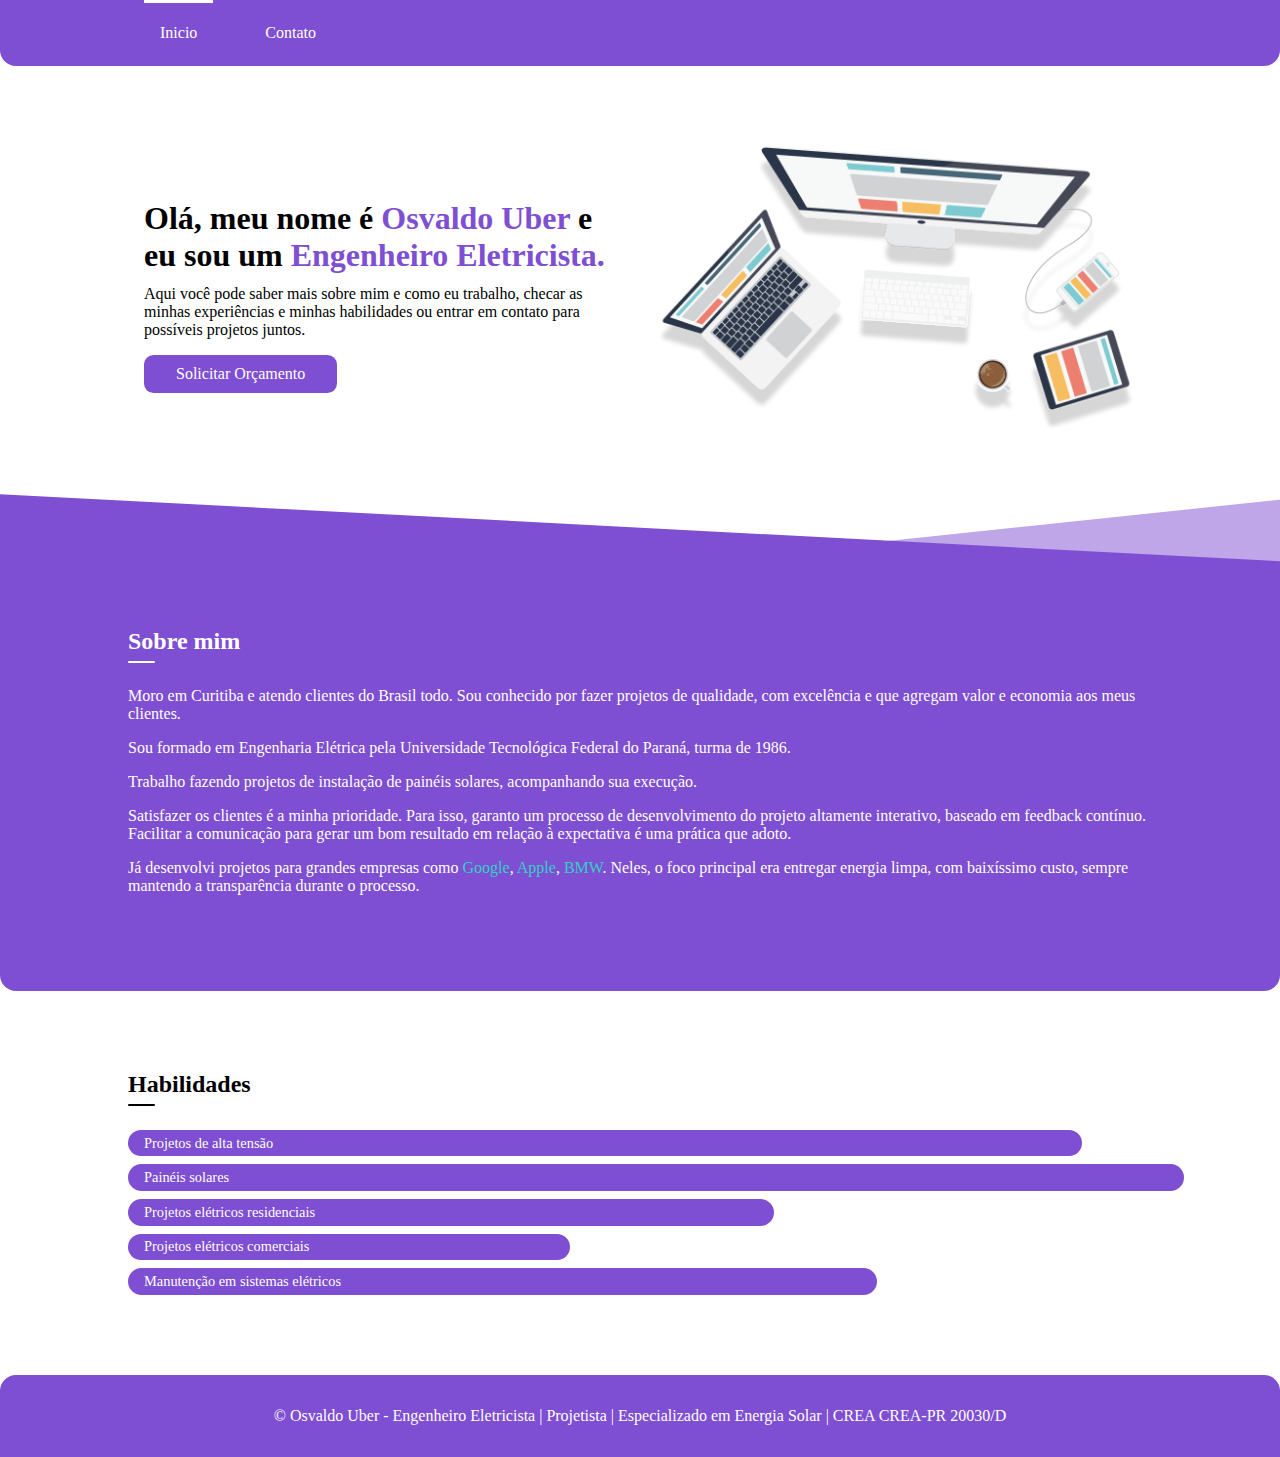
<file: index.html>
<!DOCTYPE html>
<html lang="en">

<head>
    <meta charset="UTF-8">
    <meta http-equiv="X-UA-Compatible" content="IE=edge">
    <meta name="viewport" content="width=device-width, initial-scale=1.0">
    <link rel="stylesheet" href="./assets/css/joaosilva.css">
    <link rel="icon" href="./assets/img/favicon.png">
    <title>Osvaldo Uber</title>
</head>

<body>

    <header>

        <!-- O que é a tag NAV no HTML?
        O Elemento HTML de Navegação ( <nav> ) representa uma seção de uma página que aponta para outras páginas ou para outras áreas da página, ou seja, uma seção com links de navegação.-->

        <nav>
            <div class="container">
                <!-- Dentro do <nav> </nav> encontramos uma lista desordenada, com seus itens.-->

                <ul>
                    <li>
                        <a href="index.html" class="active"> Inicio</a>
                    </li>
                    <li>
                        <a href="contato.html"> Contato</a>
                    </li>
                </ul>
            </div>
        </nav>


    </header>

    <main>
        <section class="intro">
            <div class="container">
                <div class="row">

                    <div class="col">


                        <h1>Olá, meu nome é <span class="text-primary">Osvaldo Uber</span> e eu sou um <span
                                class="text-primary">Engenheiro Eletricista.</span></h1>
                        <p>
                            Aqui você pode saber mais sobre mim e como eu trabalho, checar as minhas experiências e
                            minhas
                            habilidades ou entrar em contato para possíveis projetos juntos.
                        </p>
                        <a href="contato.html" class="btn">Solicitar Orçamento</a>



                    </div>

                    <div class="col hidden-on-small">
                        <img src="./assets/img/devices.svg" class="devices">
                    </div>

                </div>
            </div>
        </section>

        <section class="about">
            <div class="container">
                <h2 class="light-detail">Sobre mim</h2>

                <p>Moro em Curitiba e atendo clientes do Brasil todo. Sou conhecido por fazer projetos de qualidade, com
                    excelência e que agregam valor e economia aos meus clientes.</p>

                <p> Sou formado em Engenharia Elétrica pela Universidade Tecnológica Federal do Paraná, turma de 1986.
                </p>

                <p>Trabalho fazendo projetos de instalação de painéis solares, acompanhando sua execução.</p>

                <p>Satisfazer os clientes é a minha prioridade. Para isso, garanto um processo de desenvolvimento do
                    projeto
                    altamente interativo, baseado em feedback contínuo. Facilitar a comunicação para gerar um bom
                    resultado
                    em relação à expectativa é uma prática que adoto.</p>

                <p>Já desenvolvi projetos para grandes empresas como
                    <a href="https://www.google.com" target="_blank"> Google</a>,
                    <a href="http:/www.apple.com" target="_blank"> Apple</a>,
                    <a href="http:/www.bmw.com" target="_blank"> BMW</a>.
                    Neles, o foco principal era
                    entregar energia limpa, com baixíssimo custo, sempre mantendo a transparência durante o processo.
                </p>
            </div>

        </section>

        <section class="skills">
            <div class="container">
                <h2 class="dark-detail">Habilidades</h2>


            <ul>
                <!-- O elemento HTML <ul> (ou elemento HTML de Lista desordenada) representa uma lista de itens sem ordem rígida, isto é, uma coleção de itens que não trazem uma ordenação numérica e as suas posições, nessa lista, são irrelevantes. Caracteristicamente, os itens em uma lista desordenada são exibidos com um marcador que pode ter várias formas, como um ponto, um círculo, ou um quadrado. O tipo de marcador não é definido na descrição HTML da página, mas na CSS associada, utilizando a propriedade list-style-type (en-US). -->

                <li><span style="width: 90%">Projetos de alta tensão</span></li>
                <li><span style="width: 100%">Painéis solares</span></li>
                <li><span style="width: 60%">Projetos elétricos residenciais</span></li>
                <li><span style="width: 40%">Projetos elétricos comerciais</span></li>
                <li><span style="width: 70%">Manutenção em sistemas elétricos</span></li>

            </ul>

            </div>

        </section>



    </main>

    <footer>
        <p>&copy; Osvaldo Uber - Engenheiro Eletricista | Projetista | Especializado em Energia Solar | CREA CREA-PR 20030/D
        </p>
    </footer>

</body>

</html>
</file>
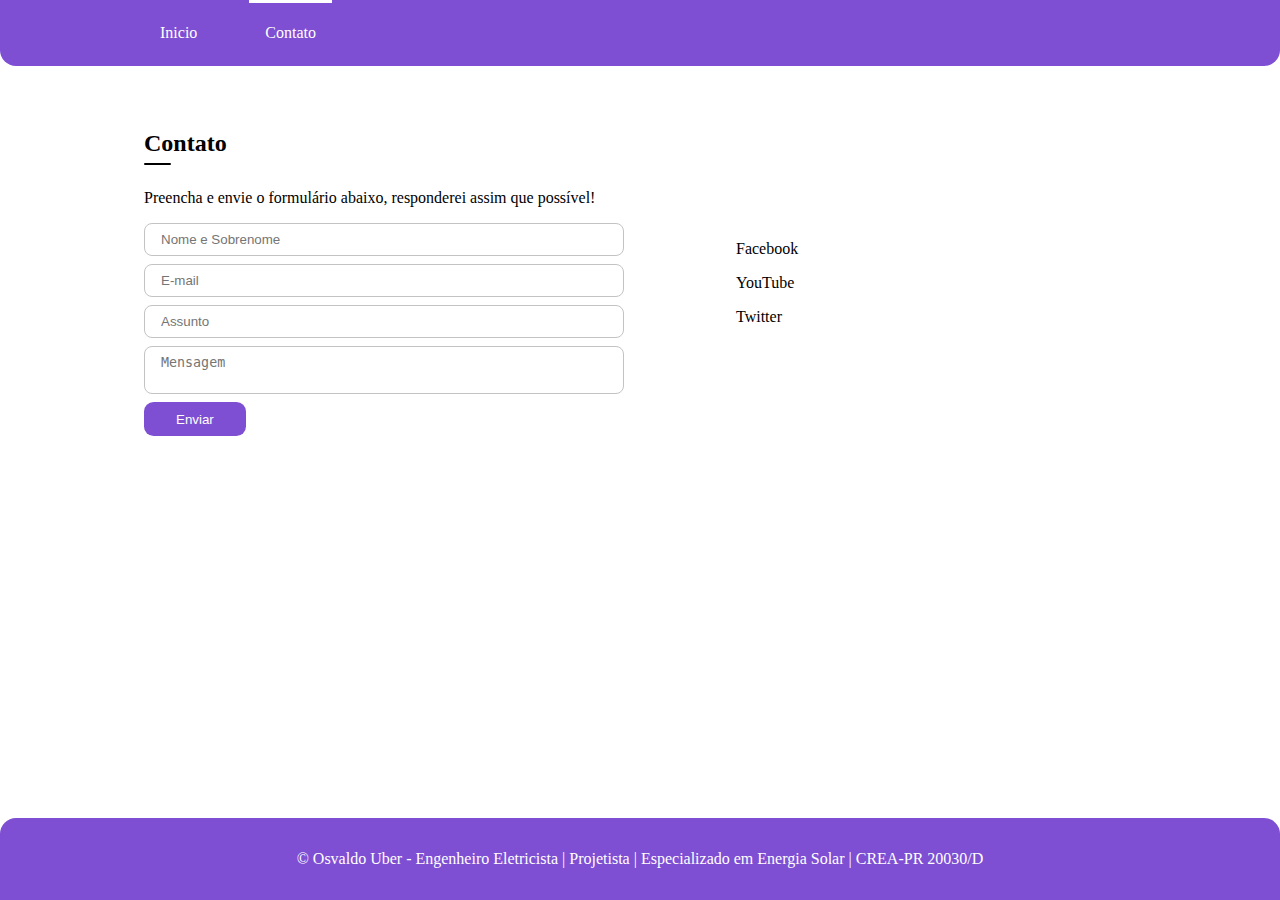
<file: contato.html>
<!DOCTYPE html>
<html lang="en">

<head>
    <meta charset="UTF-8">
    <meta http-equiv="X-UA-Compatible" content="IE=edge">
    <meta name="viewport" content="width=device-width, initial-scale=1.0">
    <link rel="stylesheet" href="./assets/css/joaosilva.css">
    <link rel="stylesheet" href="./assets/css/imports/font.awesome.css" />
    <link rel="icon" href="./assets/img/favicon.png">

    <title>Osvaldo Uber</title>
</head>

<body>
    <header>

        <nav>
            <div class="container">
                <ul>
                    <li>
                        <a href="index.html"> Inicio</a>
                    </li>
                    <li>
                        <a href="contato.html" class="active"> Contato</a>
                    </li>
                </ul>
            </div>
        </nav>

    </header>

    <main>

        <section class="contact">
            <div class="container">
                <div class="row">
                    <div class="col">

                        <h2 class="dark-detail">Contato</h2>
                        <p>Preencha e envie o formulário abaixo, responderei assim que possível!</p>

                        <form>
                            <input type="text" placeholder="Nome e Sobrenome">
                            <input type="email" placeholder="E-mail">
                            <input type="text" placeholder="Assunto">
                            <textarea row="10" placeholder="Mensagem"></textarea>
                            <button type="submit" class="btn">Enviar</button>
                        </form>
                    </div>

                    <div class="col">
                        <ul class="social">
                            <li><a href="http://facebook.com" target="_blank">Facebook</a></li>
                            <li><a href="http://youtube.com" target="_blank">YouTube</a></li>
                            <li><a href="http://twitter.com" target="_blank">Twitter</a></li>
                        </ul>
                    </div>
                </div>
            </div>

        </section>

    </main>

    <footer class="absolute">
        <p>&copy; Osvaldo Uber - Engenheiro Eletricista | Projetista | Especializado em Energia Solar | CREA-PR 20030/D
        </p>
    </footer>

</body>

</html>
</file>
<file: assets/css/joaosilva.css>
/* IMPORTS */
@import './imports/_reset.css';
@import './imports/_base.css';
@import './imports/_helpers.css';

/* Esse é o nosso arquivo global de CSS */
</file>
